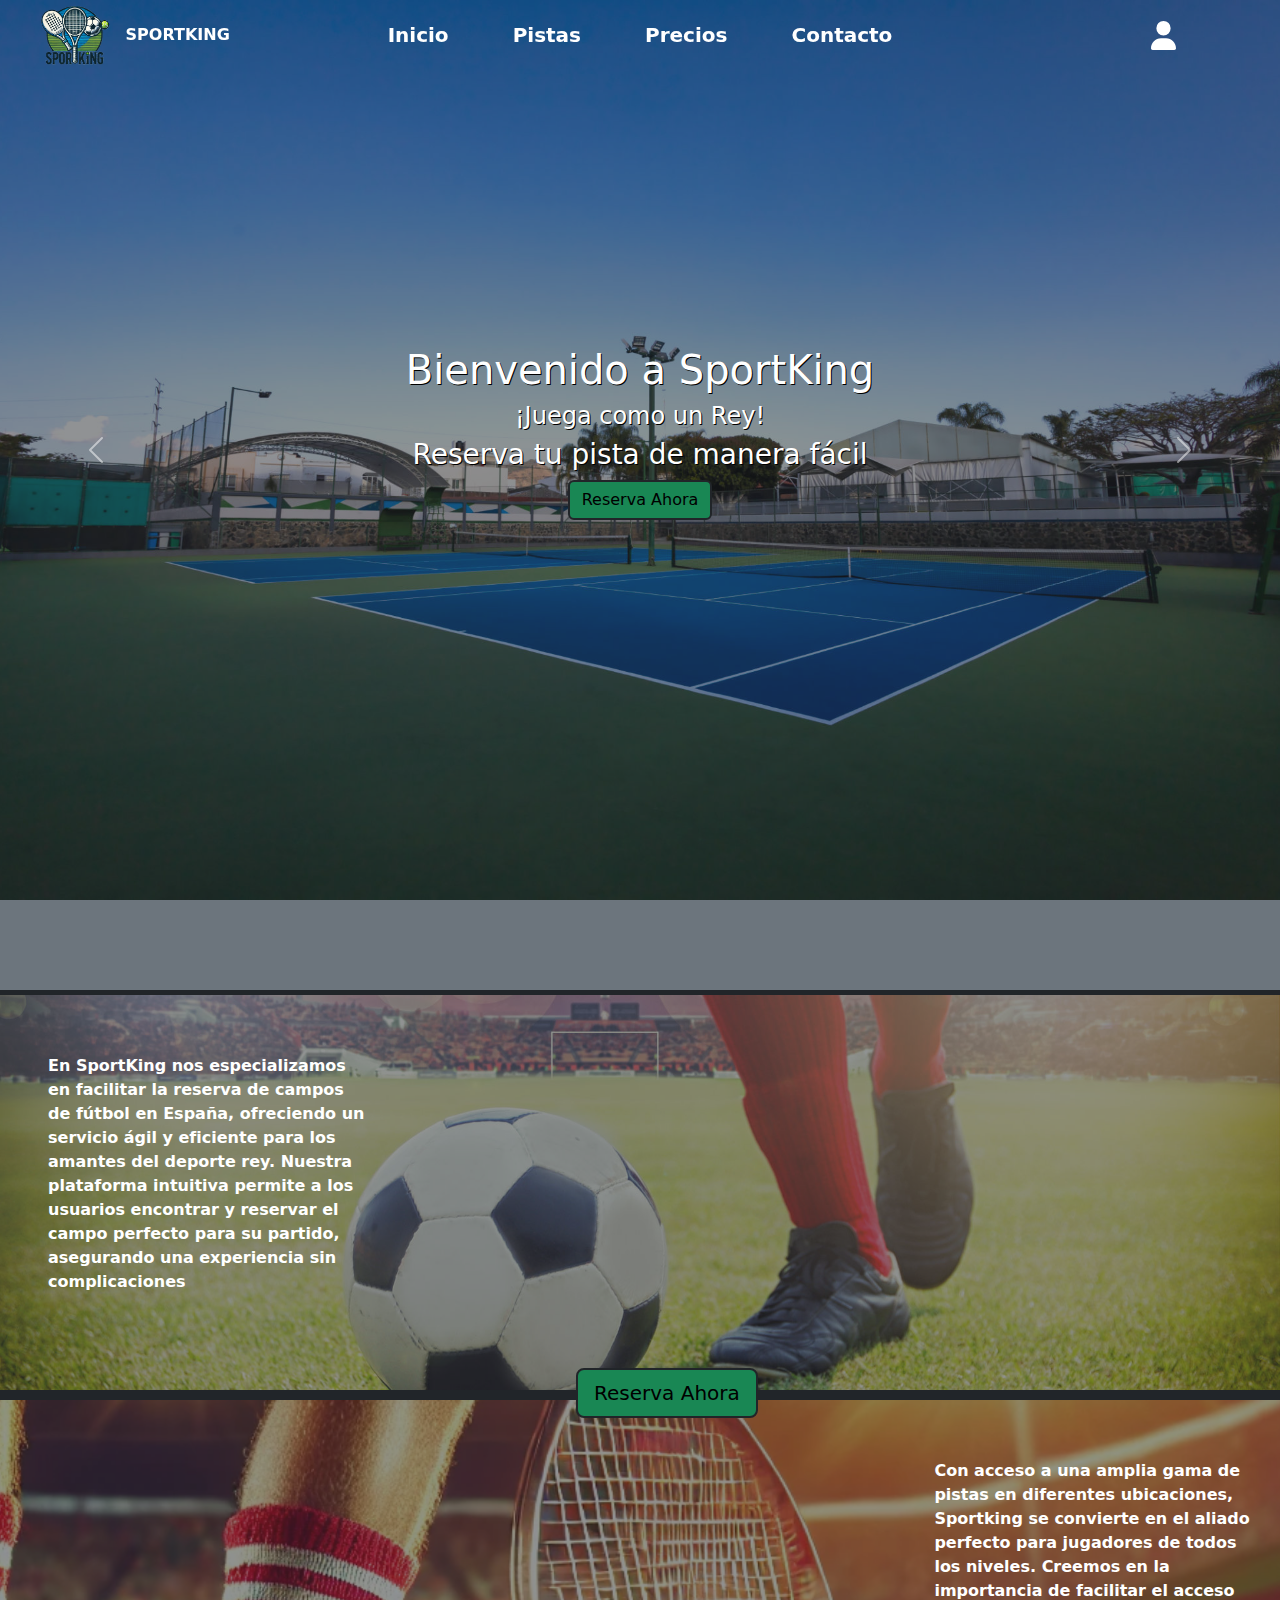
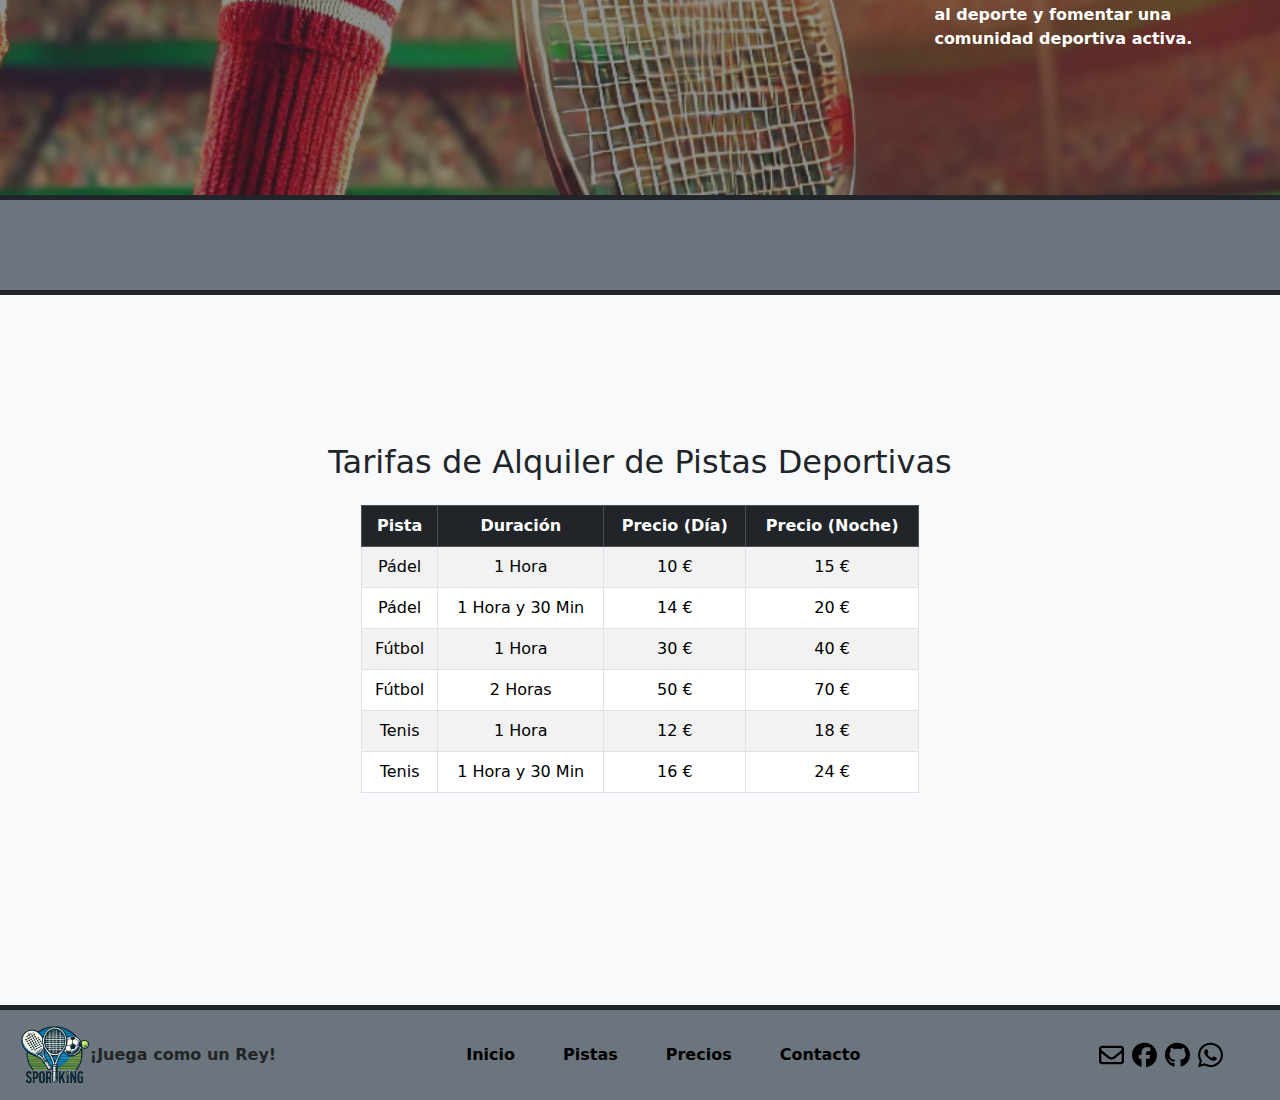
<file: index.html>
<!DOCTYPE html>
<html lang="es">
<head>
  <meta charset="UTF-8">
  <meta name="viewport" content="width=device-width, initial-scale=1.0">
  <title>SportKing</title>
  <link href="https://cdn.jsdelivr.net/npm/bootstrap@5.3.0-alpha1/dist/css/bootstrap.min.css" rel="stylesheet">
  <link rel="stylesheet" href="css/style.css">
</head>
<body>

<nav class="navbar navbar-expand-lg navbar-primary fw-bold bg-transparent fixed-top p-0 text-white">
  <div class="row w-100 ps-4">

    <!-- Pantallas grandes -->
    <div class="col-lg-2 d-none d-lg-flex align-items-center justify-content-center ps-5">
      <img src="media/logo.png" class="navbar-brand" alt="SportKing Logo" width="70">
      <p class="m-0">SPORTKING</p>
    </div>

    <div class="col-lg-8 col-1 align-content-center">
      <button class="navbar-toggler" type="button" data-bs-toggle="collapse" data-bs-target="#navbarNav" aria-controls="navbarNav" aria-expanded="false" aria-label="Toggle navigation">
        <span class="navbar-toggler-icon"></span>
      </button>
      <div class="collapse navbar-collapse" id="navbarNav">
        <ul class="navbar-nav gap-lg-5 mx-auto fs-5">
          <li class="nav-item active"><a class="nav-link text-white" href="#">Inicio</a></li>
          <li class="nav-item"><a class="nav-link text-white" href="#pistas">Pistas</a></li>
          <li class="nav-item"><a class="nav-link text-white" href="#precios">Precios</a></li>
          <li class="nav-item"><a class="nav-link text-white" href="#">Contacto</a></li>
        </ul>
      </div>
    </div>

    <!-- Pantallas móviles -->
    <div class="col-10 d-flex d-lg-none align-items-center justify-content-center">
      <img src="media/logo.png" class="navbar-brand" alt="SportKing Logo" width="70">
      <p class="m-0">SPORTKING</p>
    </div>

    <div class="col-lg-2 col-1 align-content-center d-flex flex-wrap justify-content-center">
      <a href="login.html">
        <img src="media/user-solid.svg" alt="" id="userSVG">
      </a>
    </div>

  </div>
</nav>


<!-- Carousel -->
<div id="mainCarousel" class="carousel slide" data-bs-ride="carousel">
  <div class="carousel-inner">
    <div class="carousel-item active">
      <img src="media/pistaGeneralTenis.jpg" class="d-block w-100" alt="Pista de tenis">
      <div class="overlay bg-dark opacity-50 position-absolute top-0 start-0 w-100 h-100"></div>
      <div class="carousel-caption text-center">
        <h1 class="blackBorderInside">Bienvenido a SportKing</h1>
        <h4 class="blackBorderInside">¡Juega como un Rey!</h4>
        <h3 class="blackBorderInside">Reserva tu pista de manera fácil</h3>
        <a href="#" class="btn btn-success border border-2 text-black border-dark">Reserva Ahora</a>
      </div>
    </div>
    <div class="carousel-item">
      <img src="media/pistaFutbol.jpg" class="d-block w-100" alt="Pista de tenis">
      <div class="overlay bg-dark opacity-50 position-absolute top-0 start-0 w-100 h-100"></div>
      <div class="carousel-caption text-center">
        <h1 class="blackBorderInside">Bienvenido a SportKing</h1>
        <h4 class="blackBorderInside">¡Juega como un Rey!</h4>
        <h3 class="blackBorderInside">Reserva tu pista de manera fácil</h3>
        <a href="#" class="btn btn-success border border-2 text-black border-dark">Reserva Ahora</a>
      </div>
    </div>
  </div>
  <button class="carousel-control-prev" type="button" data-bs-target="#mainCarousel" data-bs-slide="prev">
    <span class="carousel-control-prev-icon" aria-hidden="true"></span>
    <span class="visually-hidden">Previous</span>
  </button>
  <button class="carousel-control-next" type="button" data-bs-target="#mainCarousel" data-bs-slide="next">
    <span class="carousel-control-next-icon" aria-hidden="true"></span>
    <span class="visually-hidden">Next</span>
  </button>
</div>

<div class="alt10vh bg-secondary" id="pistas"></div>

<section class="sectionHeight border-top border-bottom border-5 border-dark position-relative">
  <img src="media/test2.jpg" alt="">
  <div class="overlay bg-dark opacity-50 position-absolute top-0 start-0 w-100 h-100"></div>
  <p class="fw-bold position-absolute custom-position-sec1 ms-5 w-25 text-white">En SportKing nos especializamos en facilitar la reserva de campos
    de fútbol en España, ofreciendo un servicio ágil y eficiente para los amantes del deporte rey. Nuestra
  plataforma intuitiva permite a los usuarios encontrar y reservar el campo perfecto
para su partido, asegurando una experiencia sin complicaciones</p>
</section>

<div class="position-relative">
<a href="#" class="btn btn-lg btn-success position-absolute z-1 custom-position-button border border-2 text-black border-dark">Reserva Ahora</a>
</div>

<section class="sectionHeight border-bottom border-top border-5 border-dark position-relative">
  <img src="media/tennis_court.png" alt="">
  <div class="overlay bg-dark opacity-50 position-absolute top-0 start-0 w-100 h-100"></div>
  <p class="fw-bold position-absolute w-25 custom-position-sec2 text-white">Con acceso a una amplia gama de pistas en diferentes
    ubicaciones, Sportking se convierte en el aliado perfecto para jugadores de todos los niveles. Creemos en
    la importancia de facilitar el acceso al deporte y fomentar una comunidad deportiva activa.
  </p>
</section>

<div class="alt10vh bg-secondary" id="precios"></div>

<section class="sectionPaymentHeight border-bottom border-top border-5 border-dark bg-light align-content-center">
  <div class="container pb-5">
    <h2 class="text-center mb-4">Tarifas de Alquiler de Pistas Deportivas</h2>
    <table class="table table-bordered table-striped text-center w-50 mx-auto">
        <thead class="table-dark">
            <tr>
                <th>Pista</th>
                <th>Duración</th>
                <th>Precio (Día)</th>
                <th>Precio (Noche)</th>
            </tr>
        </thead>
        <tbody>
            <tr>
                <td>Pádel</td>
                <td>1 Hora</td>
                <td>10 €</td>
                <td>15 €</td>
            </tr>
            <tr>
                <td>Pádel</td>
                <td>1 Hora y 30 Min</td>
                <td>14 €</td>
                <td>20 €</td>
            </tr>
            <tr>
                <td>Fútbol</td>
                <td>1 Hora</td>
                <td>30 €</td>
                <td>40 €</td>
            </tr>
            <tr>
                <td>Fútbol</td>
                <td>2 Horas</td>
                <td>50 €</td>
                <td>70 €</td>
            </tr>
            <tr>
                <td>Tenis</td>
                <td>1 Hora</td>
                <td>12 €</td>
                <td>18 €</td>
            </tr>
            <tr>
                <td>Tenis</td>
                <td>1 Hora y 30 Min</td>
                <td>16 €</td>
                <td>24 €</td>
            </tr>
        </tbody>
    </table>
</div>
</section>

<footer class="alt10vh fw-semibold bg-secondary">
  <div class="row w-100 h-100">

    <div class="col-3 d-flex align-items-center justify-content-center">
      <img src="media/logo.png" alt="SportKing Logo" width="70">
      <p class="m-0">¡Juega como un Rey!</p>
    </div>

    <div class="col-7 d-flex align-items-center justify-content-center pe-5">
      <ul class="enlacesFooter gap-5 d-flex">
        <li><a href="#">Inicio</a></li>
        <li><a href="#">Pistas</a></li>
        <li><a href="#">Precios</a></li>
        <li><a href="#">Contacto</a></li>
      </ul>
    </div>
        
    <div class="col-2 d-flex align-items-center justify-content-center">
      <div class="d-flex gap-2 imagesFooter">
        <img src="media/envelope-regular.svg" alt="">
        <img src="media/facebook-brands-solid.svg" alt="">
        <img src="media/github-brands-solid.svg" alt="">
        <img src="media/whatsapp-brands-solid.svg" alt="">
      </div>
    </div>

  </div>
</footer>


<script src="https://cdn.jsdelivr.net/npm/@popperjs/core@2.11.6/dist/umd/popper.min.js"></script>
<script src="https://cdn.jsdelivr.net/npm/bootstrap@5.3.0-alpha1/dist/js/bootstrap.bundle.min.js"></script>
</body>
</html>
</file>
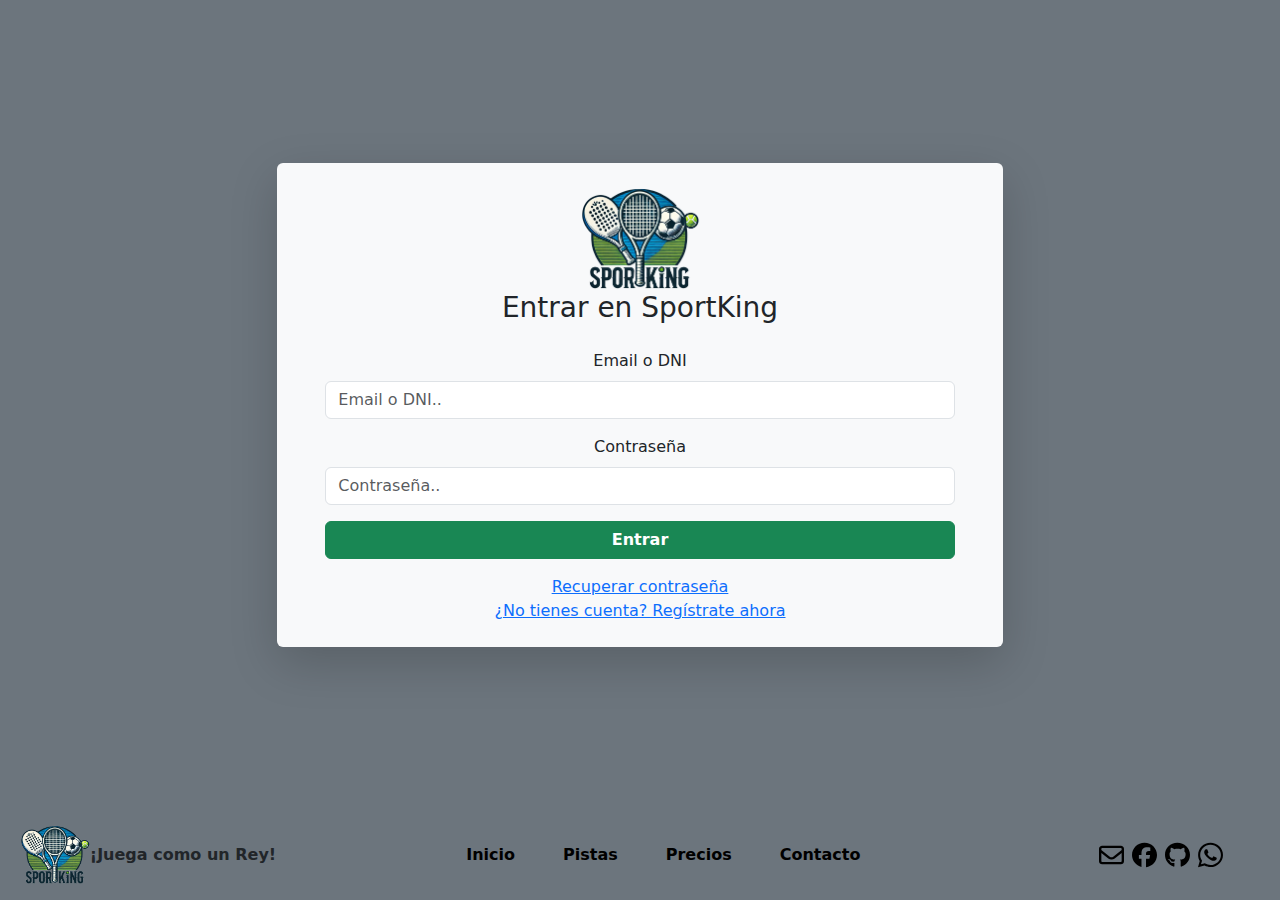
<file: login.html>
<!DOCTYPE html>
<html lang="en">
<head>
    <meta charset="UTF-8">
    <meta name="viewport" content="width=device-width, initial-scale=1.0">
    <title>Login</title>
    <link href="https://cdn.jsdelivr.net/npm/bootstrap@5.3.0-alpha1/dist/css/bootstrap.min.css" rel="stylesheet">
    <link rel="stylesheet" href="css/style.css">
</head>
<body class="bg-secondary">
    <div class="tamañoMainForm posLoginForm d-flex align-items-center">
        <div class="container">
            <div class="login-container shadow-lg bg-light pt-4 pb-4 ps-5 pe-5 rounded">
                <div class="logo d-flex justify-content-center">
                    <img src="media/logo.png" alt="SportKing Logo" width="120">
                </div>
                <h3 class="text-center mb-4">Entrar en SportKing</h3>
                <form>
                    <div class="mb-3">
                        <label for="emailOrDni" class="form-label">Email o DNI</label>
                        <input type="text" class="form-control" id="emailOrDni" placeholder="Email o DNI.." required>
                    </div>
                    <div class="mb-3">
                        <label for="password" class="form-label">Contraseña</label>
                        <input type="password" class="form-control" id="password" placeholder="Contraseña.." required>
                    </div>
                    <div class="d-grid">
                        <button type="submit" class="btn btn-success fw-bold">Entrar</button>
                    </div>
                </form>
                <div class="text-center mt-3">
                    <a href="#" class="d-block">Recuperar contraseña</a>
                    <a href="register.html" class="d-block">¿No tienes cuenta? Regístrate ahora</a>
                </div>
            </div>
        </div>
    </div>

    <footer class="alt10vh fw-semibold bg-secondary">
        <div class="row w-100 h-100">
      
          <div class="col-3 d-flex align-items-center justify-content-center">
            <img src="media/logo.png" alt="SportKing Logo" width="70">
            <p class="m-0">¡Juega como un Rey!</p>
          </div>
      
          <div class="col-7 d-flex align-items-center justify-content-center pe-5">
            <ul class="enlacesFooter gap-5 d-flex">
              <li><a href="index.html">Inicio</a></li>
              <li><a href="#">Pistas</a></li>
              <li><a href="#">Precios</a></li>
              <li><a href="#">Contacto</a></li>
            </ul>
          </div>
              
          <div class="col-2 d-flex align-items-center justify-content-center">
            <div class="d-flex gap-2 imagesFooter">
              <img src="media/envelope-regular.svg" alt="">
              <img src="media/facebook-brands-solid.svg" alt="">
              <img src="media/github-brands-solid.svg" alt="">
              <img src="media/whatsapp-brands-solid.svg" alt="">
            </div>
          </div>
      
        </div>
      </footer>


</body>
</html>
</file>
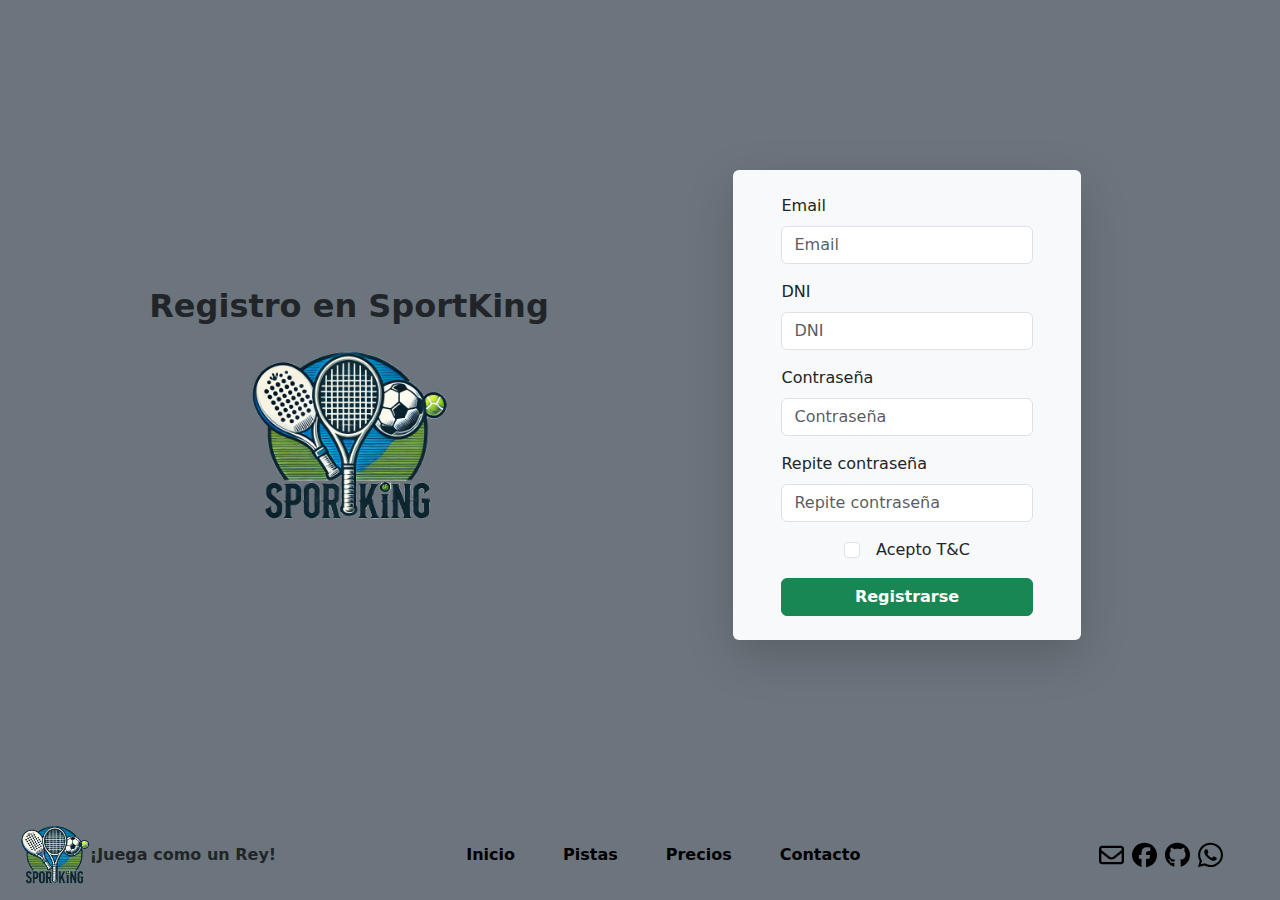
<file: register.html>
<!DOCTYPE html>
<html lang="en">
<head>
    <meta charset="UTF-8">
    <meta name="viewport" content="width=device-width, initial-scale=1.0">
    <title>Registro</title>
    <link href="https://cdn.jsdelivr.net/npm/bootstrap@5.3.0-alpha1/dist/css/bootstrap.min.css" rel="stylesheet">
    <link rel="stylesheet" href="css/style.css">
</head>
    <body class="bg-secondary">
        <div class="tamañoMainForm d-flex align-items-center justify-content-center">
            <div class="container">
                <div class="row w-100">
    
                    <div class="col-lg-6 col-12 d-flex flex-column justify-content-center align-items-center posLogoRegister">
                        <h3 class="text-center mb-4 fw-bold fs-2">Registro en SportKing</h3>
                        <div class="logo">
                            <img src="media/logo.png" alt="SportKing Logo" class="mb-5 mb-lg-0" width="200">
                        </div>
                    </div>
    
                    <div class="col-lg-6 col-12 d-flex justify-content-center">
                        <div class="login-container shadow-lg bg-light pt-4 pb-4 ps-5 pe-5 rounded">
                            <form>
                                <div class="mb-3">
                                    <label for="email" class="form-label">Email</label>
                                    <input type="email" class="form-control" id="email" placeholder="Email" required>
                                </div>
                                <div class="mb-3">
                                    <label for="dni" class="form-label">DNI</label>
                                    <input type="text" class="form-control" id="dni" placeholder="DNI" required>
                                </div>
                                <div class="mb-3">
                                    <label for="password" class="form-label">Contraseña</label>
                                    <input type="password" class="form-control" id="password" placeholder="Contraseña" required>
                                </div>
                                <div class="mb-3">
                                    <label for="confirmPassword" class="form-label">Repite contraseña</label>
                                    <input type="password" class="form-control" id="confirmPassword" placeholder="Repite contraseña" required>
                                </div>
                                <div class="form-check mb-3 d-flex justify-content-center gap-3">
                                    <input class="form-check-input" type="checkbox" id="terms" required>
                                    <label class="form-check-label" for="terms">Acepto T&C</label>
                                </div>
                                <div class="d-grid">
                                    <button type="submit" class="btn btn-success fw-bold">Registrarse</button>
                                </div>
                            </form>
                        </div>
                    </div>
    
                </div>
            </div>
        </div>

    <footer class="alt10vh fw-semibold bg-secondary">
        <div class="row w-100 h-100">
      
          <div class="col-3 d-flex align-items-center justify-content-center">
            <img src="media/logo.png" alt="SportKing Logo" width="70">
            <p class="m-0">¡Juega como un Rey!</p>
          </div>
      
          <div class="col-7 d-flex align-items-center justify-content-center pe-5">
            <ul class="enlacesFooter gap-5 d-flex">
              <li><a href="index.html">Inicio</a></li>
              <li><a href="#">Pistas</a></li>
              <li><a href="#">Precios</a></li>
              <li><a href="#">Contacto</a></li>
            </ul>
          </div>
              
          <div class="col-2 d-flex align-items-center justify-content-center">
            <div class="d-flex gap-2 imagesFooter">
              <img src="media/envelope-regular.svg" alt="">
              <img src="media/facebook-brands-solid.svg" alt="">
              <img src="media/github-brands-solid.svg" alt="">
              <img src="media/whatsapp-brands-solid.svg" alt="">
            </div>
          </div>
      
        </div>
      </footer>


</body>
</html>
</file>
<file: css/style.css>
.carousel, .carousel-item {
    height: 100vh;
  }

  .carousel-item img {
    object-fit: cover;
    height: 100%;
    width: 100%;
  }

  .carousel-caption {
    bottom: 40%;
  }

  .blackBorderInside{
    text-shadow: 1px 1px black;
  }

  #userSVG {
    width: 25px;
  }

  .sectionHeight {
    height: 45vh;
  }

  .sectionHeight img {
    height: 100%;
    width: 100%;
    object-fit: cover;
  }

  .sectionPaymentHeight {
    height: 80vh;
  }

  .alt10vh {
    height: 10vh;
  }

  .custom-position-sec1 {
    top: 15%;
  }

  .custom-position-sec2 {
    top: 15%;
    left: 73%;
  }

  .custom-position-button {
    bottom: -23px;
    left: 45%;
  }

  .enlacesFooter li {
    display: inline;
  }

  .enlacesFooter a {
    text-decoration: none;
    color: black;
  }

  .enlacesFooter {
    padding-left: 0;
    margin-bottom: 0;
  }

  .imagesFooter img {
    width: 25px;
  }


  /* Estilo formularios */

  .tamañoMainForm {
    height: 90vh;
  }

  .posLoginForm {
    text-align: -webkit-center;
  }

  .posRegisterForm {
    margin: auto; /* Centrar automáticamente en dispositivos pequeños */
    padding: 0 10%; /* Agregar espacio lateral solo en pantallas más grandes */
}

  .login-container {
    min-width: 65%;
    max-width: 400px;
    margin: auto;
}
</file>
